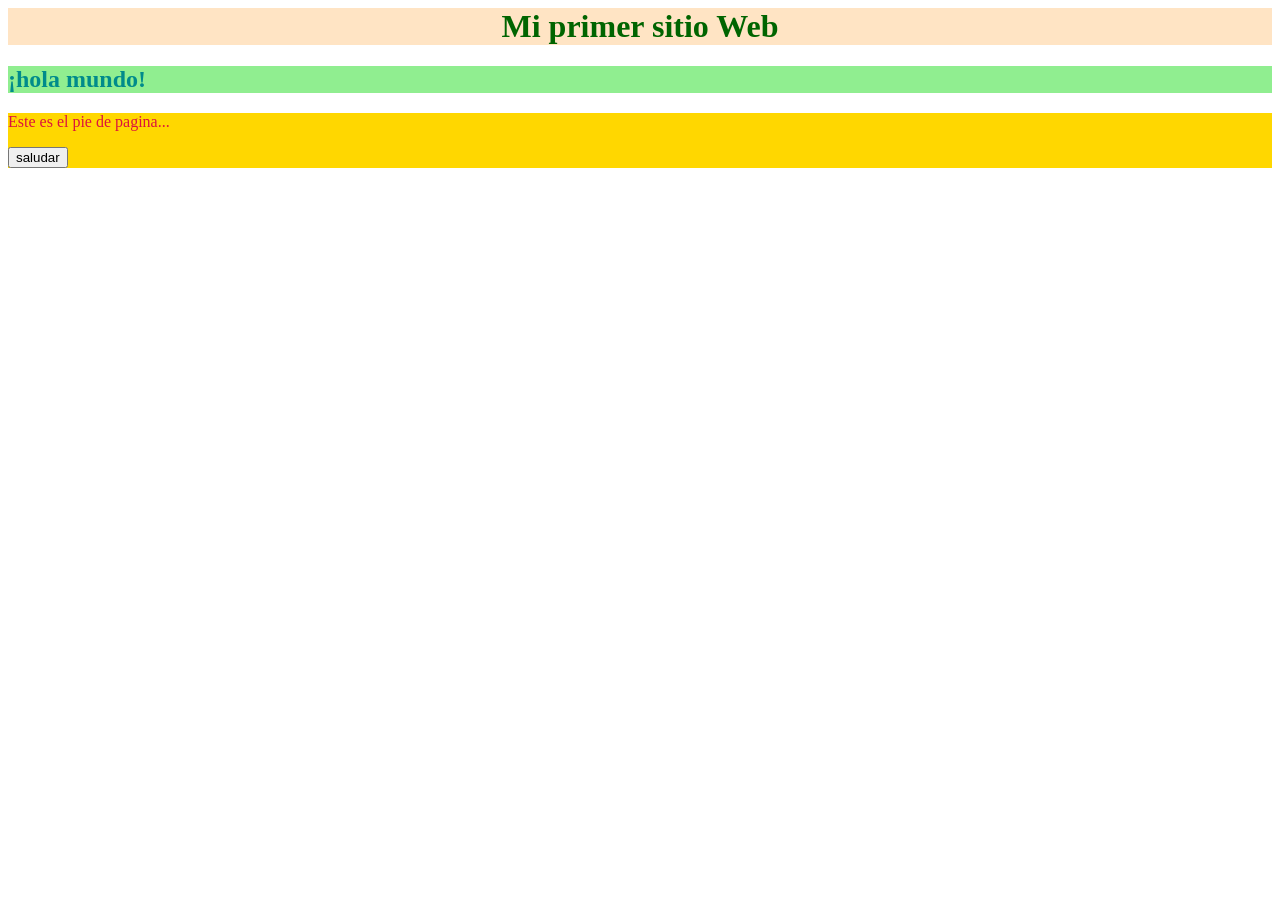
<file: 01_hola_mundo/index.html>
<html>
    <head>
        <title>Mi primer sitio</title>
        <link rel="stylesheet" href="static/css/style.css">
    </head>
    <body>
        <header>
            <h1>Mi primer sitio Web</h1>
        </header>
        <main>
            <h2>¡hola mundo!</h2>
        </main>
        <footer>
            <p>Este es el pie de pagina...</p>
            <button onclick="saludar()">saludar</button>
        </footer>
        <script src="static/js/script.js"></script>
    </body>
</html>
</file>
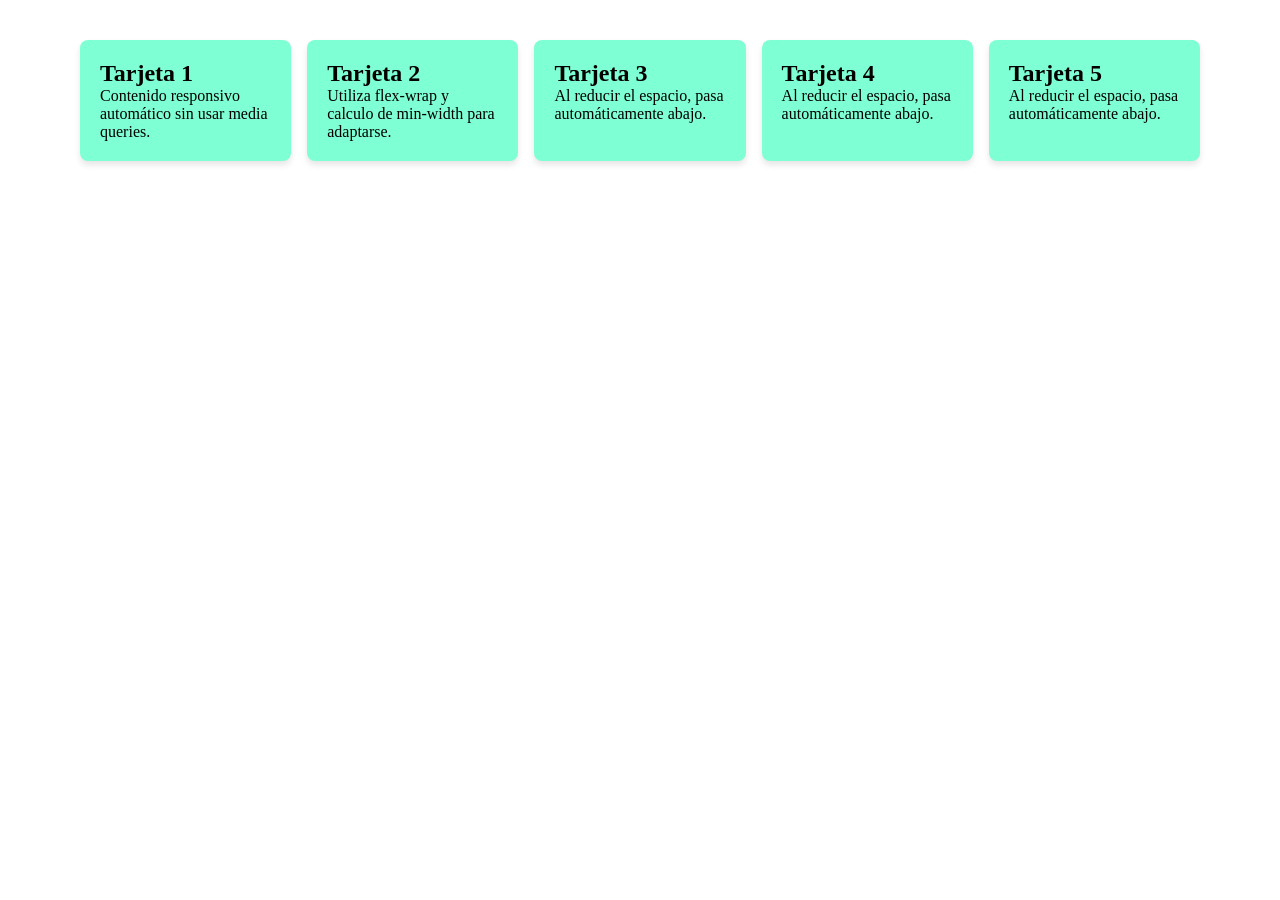
<file: prueba_css/index.html>
<!DOCTYPE html>
<html lang="es">

<head>
    <meta charset="UTF-8">
    <meta name="viewport" content="width=device-width, initial-scale=1.0">
    <link rel="stylesheet" href="static/css/style.css">
    <title>Document</title>
</head>

<body>
    <div class="galeria">
        <article class="tarjeta">
            <h2>Tarjeta 1</h2>
            <p>Contenido responsivo automático sin usar media queries.</p>
        </article>
        <article class="tarjeta">
            <h2>Tarjeta 2</h2>
            <p>Utiliza flex-wrap y calculo de min-width para adaptarse.</p>
        </article>
        <article class="tarjeta">
            <h2>Tarjeta 3</h2>
            <p>Al reducir el espacio, pasa automáticamente abajo.</p>
        </article>
        <article class="tarjeta">
            <h2>Tarjeta 4</h2>
            <p>Al reducir el espacio, pasa automáticamente abajo.</p>
        </article>
        <article class="tarjeta">
            <h2>Tarjeta 5</h2>
            <p>Al reducir el espacio, pasa automáticamente abajo.</p>
        </article>
    </div>
</body>

</html>
</file>
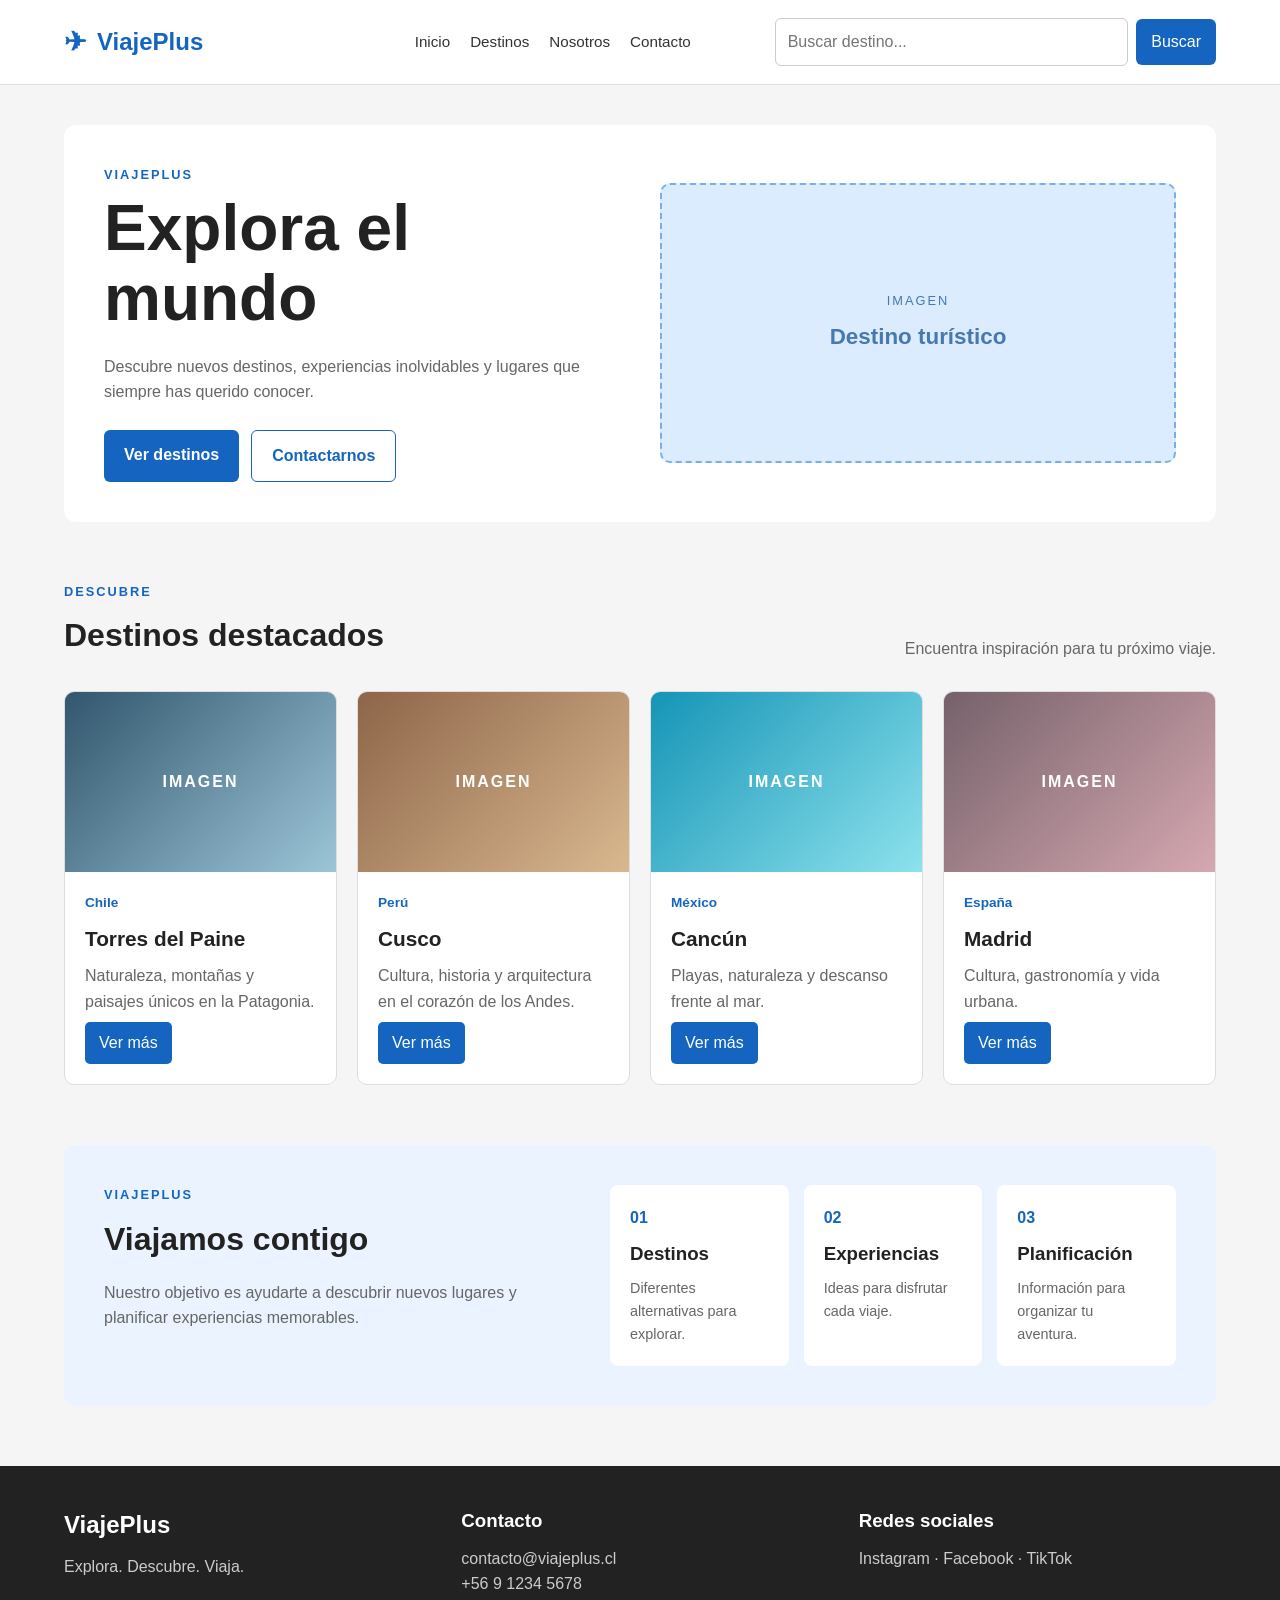
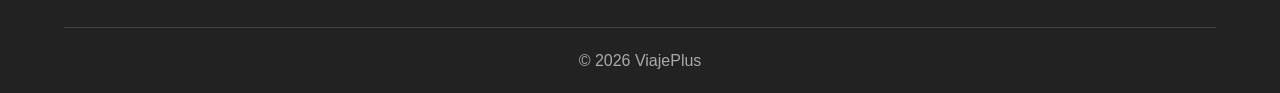
<file: viajeplus/index.html>
<!DOCTYPE html>
<html lang="es">

<head>
    <meta charset="UTF-8">
    <meta name="viewport" content="width=device-width, initial-scale=1.0">
    <title>ViajePlus | Explora el mundo</title>
    <link rel="stylesheet" href="static/css/style.css">
</head>
<body>
    <!-- HEADER -->
    <header class="header">
        <div class="logo">
            <span class="logo-icon">✈</span>
            <span>ViajePlus</span>
        </div>
        <nav class="nav">
            <a href="#inicio">Inicio</a>
            <a href="#destinos">Destinos</a>
            <a href="#nosotros">Nosotros</a>
            <a href="#contacto">Contacto</a>
        </nav>
        <div class="buscador">
            <input type="text" id="buscarDestino" placeholder="Buscar destino...">
            <button id="btnBuscar">
                Buscar
            </button>
        </div>
    </header>
    <!-- CONTENIDO PRINCIPAL -->
    <main>
        <!-- HERO -->
        <section class="hero" id="inicio">
            <div class="hero-texto">
                <p class="subtitulo">
                    VIAJEPLUS
                </p>
                <h1>
                    Explora el mundo
                </h1>
                <p>
                    Descubre nuevos destinos, experiencias
                    inolvidables y lugares que siempre
                    has querido conocer.
                </p>
                <div class="hero-botones">
                    <a href="#destinos" class="btn btn-principal">
                        Ver destinos
                    </a>
                    <a href="#contacto" class="btn btn-secundario">
                        Contactarnos
                    </a>
                </div>
            </div>
            <div class="hero-imagen">
                <div class="imagen-placeholder">
                    <span>IMAGEN</span>
                    <strong>Destino turístico</strong>
                </div>
            </div>
        </section>
        <!-- DESTINOS -->
        <section class="destinos-section" id="destinos">
            <div class="section-header">
                <div>
                    <p class="subtitulo">
                        DESCUBRE
                    </p>
                    <h2>
                        Destinos destacados
                    </h2>
                </div>
                <p>
                    Encuentra inspiración para tu próximo viaje.
                </p>
            </div>
            <div class="destinos">
                <!-- TARJETA 1 -->
                <article class="destino-card">
                    <div class="card-imagen torres">
                        <span>IMAGEN</span>
                    </div>
                    <div class="card-contenido">
                        <p class="pais">
                            Chile
                        </p>
                        <h3>
                            Torres del Paine
                        </h3>
                        <p class="descripcion">
                            Naturaleza, montañas y paisajes
                            únicos en la Patagonia.
                        </p>
                        <p class="extra-info oculto">
                            Un destino ideal para trekking,
                            fotografía y aventura.
                        </p>
                        <button class="btn-ver-mas">
                            Ver más
                        </button>
                    </div>
                </article>
                <!-- TARJETA 2 -->
                <article class="destino-card">
                    <div class="card-imagen cusco">
                        <span>IMAGEN</span>
                    </div>
                    <div class="card-contenido">
                        <p class="pais">
                            Perú
                        </p>
                        <h3>
                            Cusco
                        </h3>
                        <p class="descripcion">
                            Cultura, historia y arquitectura
                            en el corazón de los Andes.
                        </p>
                        <p class="extra-info oculto">
                            Una ciudad perfecta para conocer
                            historia, gastronomía y tradiciones.
                        </p>
                        <button class="btn-ver-mas">
                            Ver más
                        </button>
                    </div>
                </article>
                <!-- TARJETA 3 -->
                <article class="destino-card">
                    <div class="card-imagen cancun">
                        <span>IMAGEN</span>
                    </div>
                    <div class="card-contenido">
                        <p class="pais">
                            México
                        </p>
                        <h3>
                            Cancún
                        </h3>
                        <p class="descripcion">
                            Playas, naturaleza y descanso
                            frente al mar.
                        </p>
                        <p class="extra-info oculto">
                            Excelente alternativa para disfrutar
                            del Caribe y sus playas.
                        </p>
                        <button class="btn-ver-mas">
                            Ver más
                        </button>
                    </div>
                </article>
                <!-- TARJETA 4 -->
                <article class="destino-card">
                    <div class="card-imagen madrid">
                        <span>IMAGEN</span>
                    </div>
                    <div class="card-contenido">
                        <p class="pais">
                            España
                        </p>
                        <h3>
                            Madrid
                        </h3>
                        <p class="descripcion">
                            Cultura, gastronomía y vida urbana.
                        </p>
                        <p class="extra-info oculto">
                            Museos, plazas, gastronomía y una
                            gran variedad de actividades.
                        </p>
                        <button class="btn-ver-mas">
                            Ver más
                        </button>
                    </div>
                </article>
            </div>
            <p id="mensajeBusqueda" class="mensaje-busqueda"></p>
        </section>
        <!-- NOSOTROS -->
        <section class="info-section" id="nosotros">
            <div class="info-bloque">
                <p class="subtitulo">
                    VIAJEPLUS
                </p>
                <h2>
                    Viajamos contigo
                </h2>
                <p>
                    Nuestro objetivo es ayudarte a descubrir
                    nuevos lugares y planificar experiencias
                    memorables.
                </p>
            </div>
            <div class="beneficios">
                <div class="beneficio">
                    <span>01</span>
                    <h3>Destinos</h3>
                    <p>
                        Diferentes alternativas para explorar.
                    </p>
                </div>
                <div class="beneficio">
                    <span>02</span>
                    <h3>Experiencias</h3>
                    <p>
                        Ideas para disfrutar cada viaje.
                    </p>
                </div>
                <div class="beneficio">
                    <span>03</span>
                    <h3>Planificación</h3>
                    <p>
                        Información para organizar tu aventura.
                    </p>
                </div>
            </div>
        </section>
    </main>
    <!-- FOOTER -->
    <footer class="footer" id="contacto">
        <div class="footer-contenido">
            <div>
                <h2>
                    ViajePlus
                </h2>
                <p>
                    Explora. Descubre. Viaja.
                </p>
            </div>
            <div>
                <h3>
                    Contacto
                </h3>
                <p>
                    contacto@viajeplus.cl
                </p>
                <p>
                    +56 9 1234 5678
                </p>
            </div>
            <div>
                <h3>
                    Redes sociales
                </h3>
                <p>
                    Instagram · Facebook · TikTok
                </p>
            </div>
        </div>
        <div class="footer-bottom">
            © 2026 ViajePlus
        </div>
    </footer>
    <script src="static/js/script.js"></script>
</body>
</html>
</file>
<file: 01_hola_mundo/static/css/style.css>
/*esto es un comentario*/
header{
    text-align:center; /*centrar texto*/
    background-color: bisque;/*este es un color de fondo*/
}
header:hover{ 
    background-color:coral;
}
main{
    background-color:lightgreen;
}
main:hover{
    background-color:lime;
}
footer{
    background-color:gold;
}
footer:hover{
    background-color:yellow
}
h1{
    color:darkgreen;/*cambia eñ color del texto*/
}
h2{
    color:darkcyan;
}
p{
    color:crimson;
}
</file>
<file: prueba_css/static/css/style.css>
* {
    padding: 0;
    margin: 0;
    box-sizing: border-box;
}

/* Contenedor Principal Flex */
.galeria {
    display: flex;
    flex-wrap: wrap;
    /* Permite envolver los elementos */
    gap: 16px;
    /* Separa las tarjetas de forma limpia */
    width: 100%;
    max-width: 1200px;
    /* Ancho máximo del sitio */
    margin: 0 auto;
    padding: 40px;
}

/* Tarjetas Fluidas */
.tarjeta {
    /* Crece si hay espacio extra */
    flex-grow: 1;

    /* Ancho base de referencia para 3 columnas en pantallas grandes */
    flex-basis: calc(20% - 12.8px);

    /* Punto de quiebre automático: si no hay 280px disponibles, salta de fila */
    min-width: 180px;

    /* Garantiza que no sobrepase pantallas más pequeñas que min-width */
    width: min(100%, 100%);

    /* Estilos visuales */
    background-color: #f4f4f9;
    border-radius: 8px;
    padding: 20px;
    box-shadow: 0 4px 6px rgba(0, 0, 0, 0.1);
    background-color: aquamarine;
}
</file>
<file: viajeplus/static/css/style.css>
/* ================================
    RESET BÁSICO
================================ */

* {
    margin: 0;
    padding: 0;
    box-sizing: border-box;
}

html {
    scroll-behavior: smooth;
}

body {
    font-family: Arial, Helvetica, sans-serif;
    line-height: 1.6;
    color: #222;
    background: #f5f5f5;
}


/* ================================
    VARIABLES
================================ */

:root {
    --azul: #1565c0;
    --azul-claro: #eaf3ff;
    --gris: #666;
    --gris-claro: #eeeeee;
    --blanco: #ffffff;
    --negro: #222;
}


/* ================================
    ELEMENTOS GENERALES
================================ */

a {
    text-decoration: none;
    color: inherit;
}

button,
input {
    font: inherit;
}


/* ================================
    HEADER
================================ */

.header {
    width: 100%;
    padding: 18px 5%;
    background-color: var(--blanco);
    display: flex;
    align-items: center;
    justify-content: space-between;
    flex-wrap: wrap;
    gap: 20px;
    border-bottom: 1px solid #ddd;
}


/* LOGO */

.logo {
    display: flex;
    align-items: center;
    gap: 10px;
    font-size: 1.5rem;
    font-weight: bold;
    color: var(--azul);
    flex-grow: 1;
}

.logo-icon {
    font-size: 1.7rem;
}


/* NAV */

.nav {
    display: flex;
    align-items: center;
    justify-content: center;
    flex-wrap: wrap;
    gap: 20px;
    flex-grow: 1;
}

.nav a {
    color: #333;
    font-size: 0.95rem;
}

.nav a:hover {
    color: var(--azul);
}


/* BUSCADOR */

.buscador {
    display: flex;
    align-items: center;
    gap: 8px;
    flex-grow: 1;
}

.buscador input {
    width: 100%;
    min-width: 160px;
    padding: 10px 12px;
    border: 1px solid #ccc;
    border-radius: 6px;
}

.buscador button {
    padding: 10px 15px;
    border: none;
    border-radius: 6px;
    background-color: var(--azul);
    color: white;
    cursor: pointer;
}

.buscador button:hover {
    opacity: 0.9;
}


/* ================================
    MAIN
================================ */

main {
    width: 100%;
}


/* ================================
    HERO
================================ */

.hero {
    width: 90%;
    max-width: 1200px;
    margin: 40px auto;
    padding: 40px;
    background-color: var(--blanco);
    display: flex;
    align-items: center;
    flex-wrap: wrap;
    gap: 40px;
    border-radius: 12px;
}


/* TEXTO HERO */

.hero-texto {
    flex: 1 1 300px;
}

.subtitulo {
    color: var(--azul);
    font-size: 0.8rem;
    font-weight: bold;
    letter-spacing: 2px;
    margin-bottom: 8px;
}

.hero h1 {
    font-size: clamp(2rem, 5vw, 4rem);
    line-height: 1.1;
    margin-bottom: 20px;
}

.hero-texto>p:not(.subtitulo) {
    color: var(--gris);
    max-width: 550px;
    margin-bottom: 25px;
}


/* BOTONES HERO */

.hero-botones {
    display: flex;
    flex-wrap: wrap;
    gap: 12px;
}

.btn {
    display: inline-block;
    padding: 12px 20px;
    border-radius: 6px;
    font-weight: bold;
}

.btn-principal {
    background-color: var(--azul);
    color: white;
}

.btn-secundario {
    border: 1px solid var(--azul);
    color: var(--azul);
}


/* IMAGEN HERO */

.hero-imagen {
    flex: 1 1 300px;
    min-width: 0;
}

.imagen-placeholder {
    min-height: 280px;
    width: 100%;
    background-color: #dcecff;
    border: 2px dashed #7aaeea;
    border-radius: 10px;
    display: flex;
    flex-direction: column;
    align-items: center;
    justify-content: center;
    gap: 8px;
    color: #4778ae;
}

.imagen-placeholder span {
    font-size: 0.8rem;
    letter-spacing: 2px;
}

.imagen-placeholder strong {
    font-size: 1.4rem;
}


/* ================================
    DESTINOS
================================ */

.destinos-section {
    width: 90%;
    max-width: 1200px;
    margin: 60px auto;
}


/* ENCABEZADO SECCIÓN */

.section-header {
    margin-bottom: 30px;
    display: flex;
    align-items: end;
    justify-content: space-between;
    flex-wrap: wrap;
    gap: 20px;
}

.section-header h2 {
    font-size: 2rem;
}

.section-header>p {
    max-width: 400px;
    color: var(--gris);
}


/* CONTENEDOR TARJETAS */

.destinos {
    display: flex;
    flex-wrap: wrap;
    gap: 20px;
}


/* TARJETA */

.destino-card {
    background-color: var(--blanco);
    border-radius: 10px;
    overflow: hidden;
    border: 1px solid #ddd;
    /*
        El ancho base es 230px.
        El elemento puede crecer y reducirse.
    */
    flex: 1 1 230px;
    min-width: 0;
    display: flex;
    flex-direction: column;
}


/* IMAGEN TARJETA */

.card-imagen {
    min-height: 180px;
    display: flex;
    align-items: center;
    justify-content: center;
    color: white;
    font-weight: bold;
    letter-spacing: 2px;
}


/*
    Estos fondos representan
    distintos destinos.
*/

.torres {
    background: linear-gradient(135deg,
            #31566d,
            #9dc5d8);
}

.cusco {
    background: linear-gradient(135deg,
            #8d6549,
            #d9b88f);
}

.cancun {
    background: linear-gradient(135deg,
            #1594b6,
            #8de2ed);
}

.madrid {
    background: linear-gradient(135deg,
            #75616a,
            #d6a8b1);
}


/* CONTENIDO */

.card-contenido {
    padding: 20px;
    display: flex;
    flex-direction: column;
    gap: 8px;
    flex-grow: 1;
}

.pais {
    color: var(--azul);
    font-size: 0.85rem;
    font-weight: bold;
}

.card-contenido h3 {
    font-size: 1.3rem;
}

.descripcion {
    color: var(--gris);
}


/* BOTÓN VER MÁS */

.btn-ver-mas {
    align-self: flex-start;
    margin-top: auto;
    padding: 8px 14px;
    border: none;
    border-radius: 5px;
    background-color: var(--azul);
    color: white;
    cursor: pointer;
}

.btn-ver-mas:hover {
    opacity: 0.9;
}


/* INFORMACIÓN OCULTA */

.oculto {
    display: none;
}


/* MENSAJE BÚSQUEDA */

.mensaje-busqueda {
    margin-top: 20px;
    font-weight: bold;
    color: var(--azul);
}


/* ================================
    INFORMACIÓN
================================ */

.info-section {
    width: 90%;
    max-width: 1200px;
    margin: 60px auto;
    padding: 40px;
    background-color: var(--azul-claro);
    border-radius: 12px;
    display: flex;
    flex-wrap: wrap;
    gap: 40px;
}

.info-bloque {
    flex: 1 1 300px;
}

.info-bloque h2 {
    font-size: 2rem;
    margin-bottom: 15px;
}

.info-bloque p:last-child {
    color: var(--gris);
    max-width: 500px;
}


/* BENEFICIOS */

.beneficios {
    flex: 1 1 400px;
    display: flex;
    flex-wrap: wrap;
    gap: 15px;
}

.beneficio {
    flex: 1 1 150px;
    padding: 20px;
    background-color: white;
    border-radius: 8px;
}

.beneficio span {
    color: var(--azul);
    font-weight: bold;
}

.beneficio h3 {
    margin: 8px 0;
}

.beneficio p {
    color: var(--gris);
    font-size: 0.9rem;
}


/* ================================
    FOOTER
================================ */

.footer {
    background-color: #222;
    color: white;
    padding: 40px 5% 20px;
}

.footer-contenido {
    max-width: 1200px;
    margin: 0 auto;
    display: flex;
    flex-wrap: wrap;
    gap: 40px;
}

.footer-contenido>div {
    flex: 1 1 200px;
}

.footer h2,
.footer h3 {
    margin-bottom: 10px;
}

.footer p {
    color: #ccc;
}

.footer-bottom {
    max-width: 1200px;
    margin: 30px auto 0;
    padding-top: 20px;
    border-top: 1px solid #444;
    text-align: center;
    color: #aaa;
}


/* ================================
    RESPONSIVIDAD
    SIN MEDIA QUERIES
================================ */

/*
    La responsividad depende principalmente de:

    display: flex;
    flex-wrap: wrap;
    flex: 1 1;
    min-width;
    max-width;
    width: 100%;
    gap;
*/
</file>
